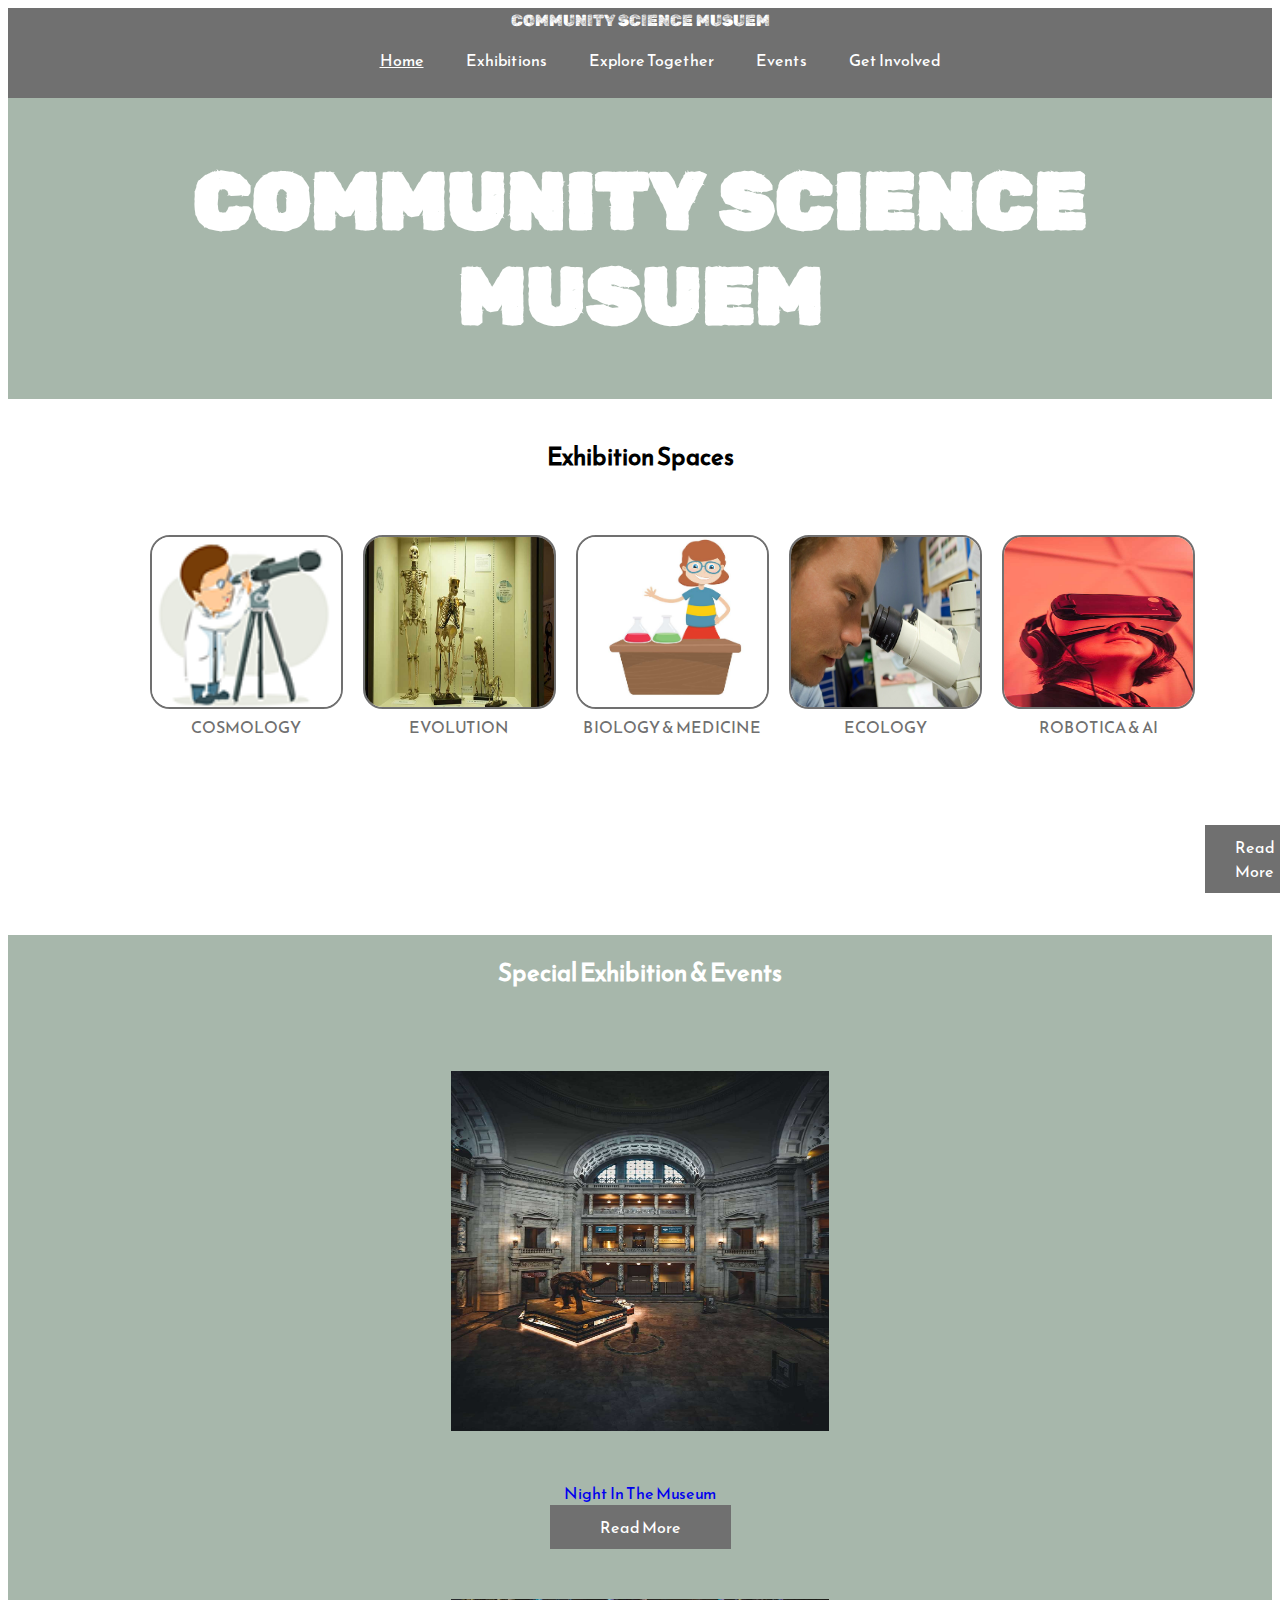
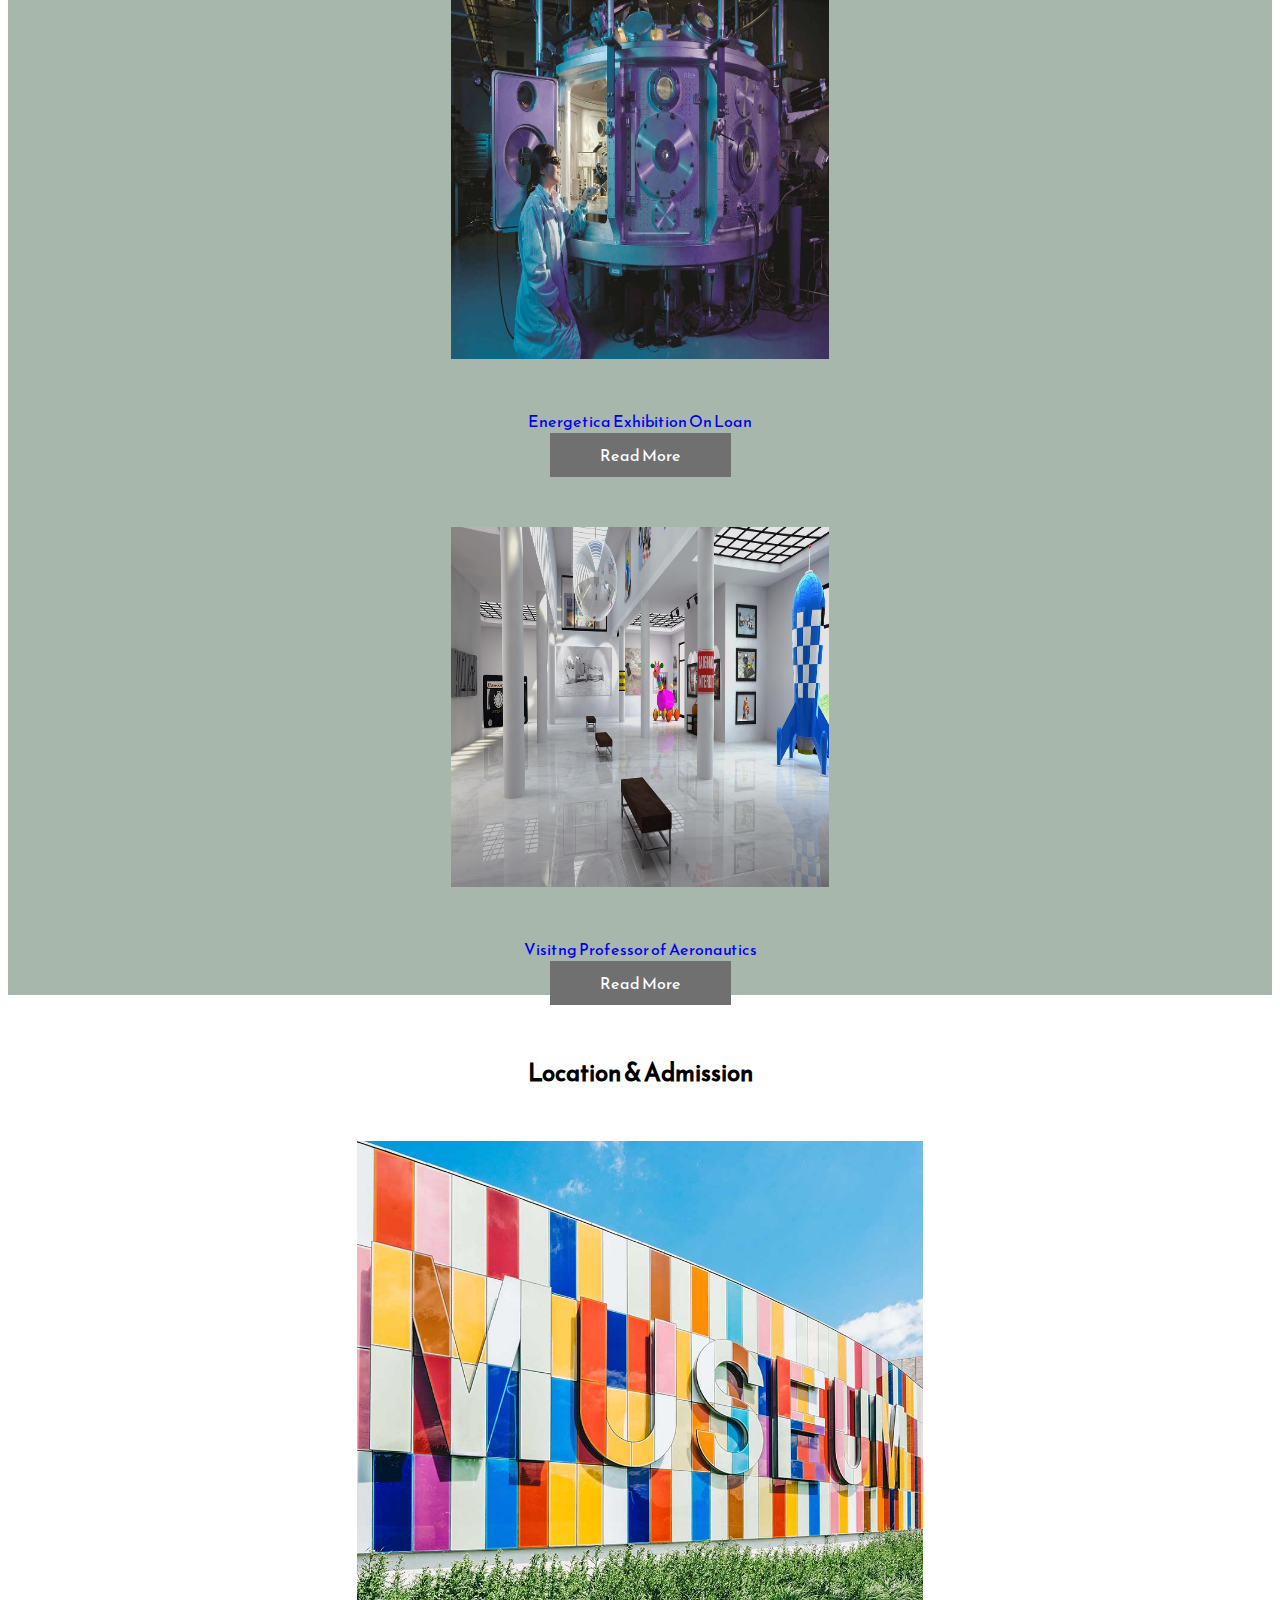
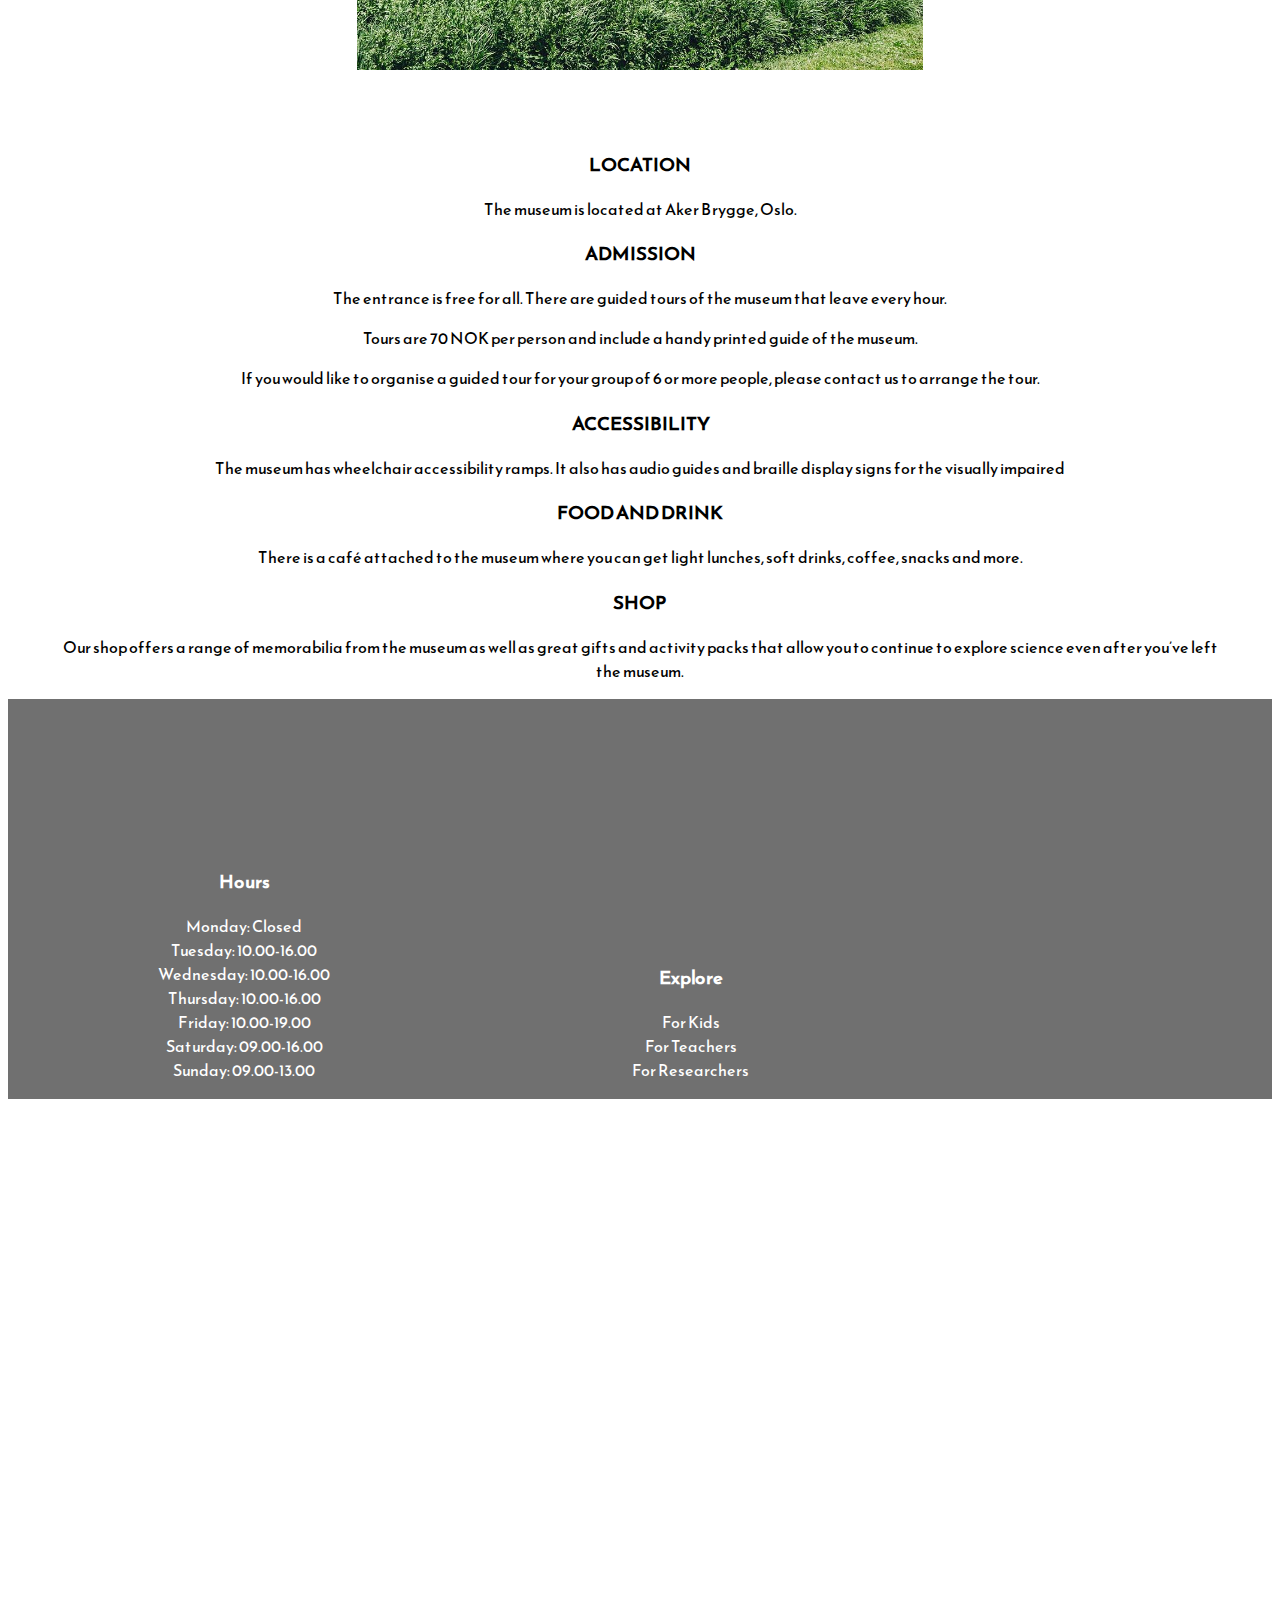
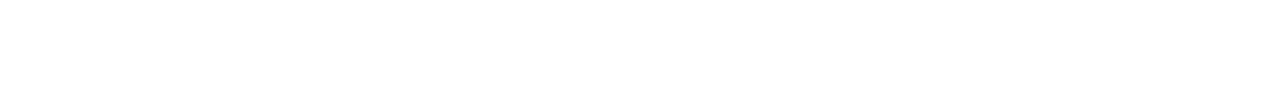
<file: index.html>
<!DOCTYPE html>
<html lang="en">
<head>
    <meta charset="UTF-8">
    <meta http-equiv="X-UA-Compatible" content="IE=edge"/>
    <meta name="viewport" content="width=device-width, initial-scale=1.0"/>
    <meta name="description" content="Community Science Museum"/>
    <title>Community Science Museum | Home</title>
    <link rel="stylesheet" href="css/styles.css"/>
</head>
<body>
    <header>
        <a href="index.html" class="logo">COMMUNITY SCIENCE MUSUEM</a>
        <nav>
            <ul>
                <li><a href="index.html" class="active">Home</a></li>
                <li><a href="exhibitions.html">Exhibitions</a></li>
                <li><a href="explore.html">Explore Together</a></li>
                <li><a href="events.html">Events</a></li>
                <li><a href="getinvolved.html">Get Involved</a></li>
            </ul>
        </nav>
    </header>
    <main>
        <section class="logohome">
            <h1 class="logohome">COMMUNITY SCIENCE MUSUEM</h1>
            <a href="index.html"></a>
        </section>
        <section>
            <h2>Exhibition Spaces</h2>
        </section>
        <section class="welcome">
        <div class="welcome-content">
            <img src="images/cosmology.png" alt="CosmologyPicture" class="welcome-images">
            <li><a href="exhibitions.html" class="welcome-text">Cosmology</a></li>
        </div>
        <div class="welcome-content">
            <img src="images/evolution.jpg" alt="EvolutionPicture" class="welcome-images">
            <li><a href="exhibitions.html" class="welcome-text">Evolution</a></li>
        </div>
        <div class="welcome-content">
            <img src="images/teacher.jpg" alt="Biology&MedicinePicture" class="welcome-images">
            <li><a href="exhibitions.html" class="welcome-text">Biology & Medicine</a></li>
        </div>
        <div class="welcome-content">
            <img src="images/ecology.jpg" alt="ecologyPicture" class="welcome-images">
            <li><a href="exhibitions.html" class="welcome-text">Ecology</a></li>
        </div>
        <div class="welcome-content">
            <img src="images/roboticsjpg.jpg" alt="RoboticsAIPicture" class="welcome-images">
            <li><a href="exhibitions.html" class="welcome-text">Robotica & AI</a></li>
        </div>
        <section class="cta">
             <a href="exhibitions.html">Read More</a>
        </section>
        </section>
        <section class="events">
            <h2>Special Exhibition & Events</h2>
            <div class="events-content">
                <img src="images/night.jpg" alt="NightInTheMuseum" class="events-images">
                <li><a href="events.html" class="events-text">Night In The Museum</a></li>
            </div>
            <div>
                <li><a href="events.html" class="cta-read">Read More</a></li>
            </div>
            <div class="events-content">
                <img src="images/energetica.jpg" alt="EnergeticaPicture" class="events-images">
                <li><a href="events.html" class="events-text">Energetica Exhibition On Loan</a></li>
            </div>
            <div>
                <li><a href="events.html" class="cta-read">Read More</a></li>
            </div>
            <div class="events-content">
                <img src="images/professor.jpg" alt="ProfessorPicture" class="events-images">
                <li><a href="events.html" class="events-text">Visitng Professor of Aeronautics</a></li>
            </div>
            <div>
                <li><a href="events.html" class="cta-read">Read More</a></li>
            </div>
        </section>
        <section class="location">
            <h2>Location & Admission</h2>
            <img src="images/Museum.jpg" alt="MuseumPicture" class="location-image">
            <div class="location-text">
                <h3>LOCATION</h3>
                <p>The museum is located at Aker Brygge, Oslo.</p>
                <h3>ADMISSION</h3>
                <p>The entrance is free for all. There are guided tours of the museum that leave every hour. 
                <p> Tours are 70 NOK per person and include a handy printed guide of the museum. 
                <p> If you would like to organise a guided tour for your group of 6 or more people, please contact us to arrange the tour.</p>
                <h3>ACCESSIBILITY</h3>
                <p>The museum has wheelchair accessibility ramps. It also has audio guides and braille display signs for the visually impaired</p>
                <h3>FOOD AND DRINK</h3>
                <p>There is a café attached to the museum where you can get light lunches, soft drinks, coffee, snacks and more.</p>
                <h3>SHOP</h3>
                <p>Our shop offers a range of memorabilia from the museum as well as great gifts and activity packs that allow you to continue to explore science even after you’ve left the museum.</p>
            </div>
        </section>
     </main>
     <footer>
        <section class="hours">
            <h3>Hours</h3>
                <li>Monday: Closed</li>
                <li>Tuesday: 10.00-16.00</li>
                <li>Wednesday: 10.00-16.00</li>
                <li>Thursday: 10.00-16.00</li>
                <li>Friday: 10.00-19.00</li>
                <li>Saturday: 09.00-16.00</li>
                <li>Sunday: 09.00-13.00</li>
        </section>
        <section class="explore">
            <h3>Explore</h3>
            <li><a href="explore.html">For Kids</a></li>
            <li><a href="explore.html">For Teachers</a></li>
            <li><a href="explore.html">For Researchers</a></li>
        </section>
        <section class="involved">
            <h3>Get Involved</h3>
            <li><a href="getinvolved.html">Support</a></li>
            <li><a href="getinvolved.html">Volunteer</a></li>
            <li><a href="getinvolved.html">Internship</a></li>
        </section>
        <section class="copyright">
            copyright &copy;
        </section>
     </footer>
</body>
</html>
</file>
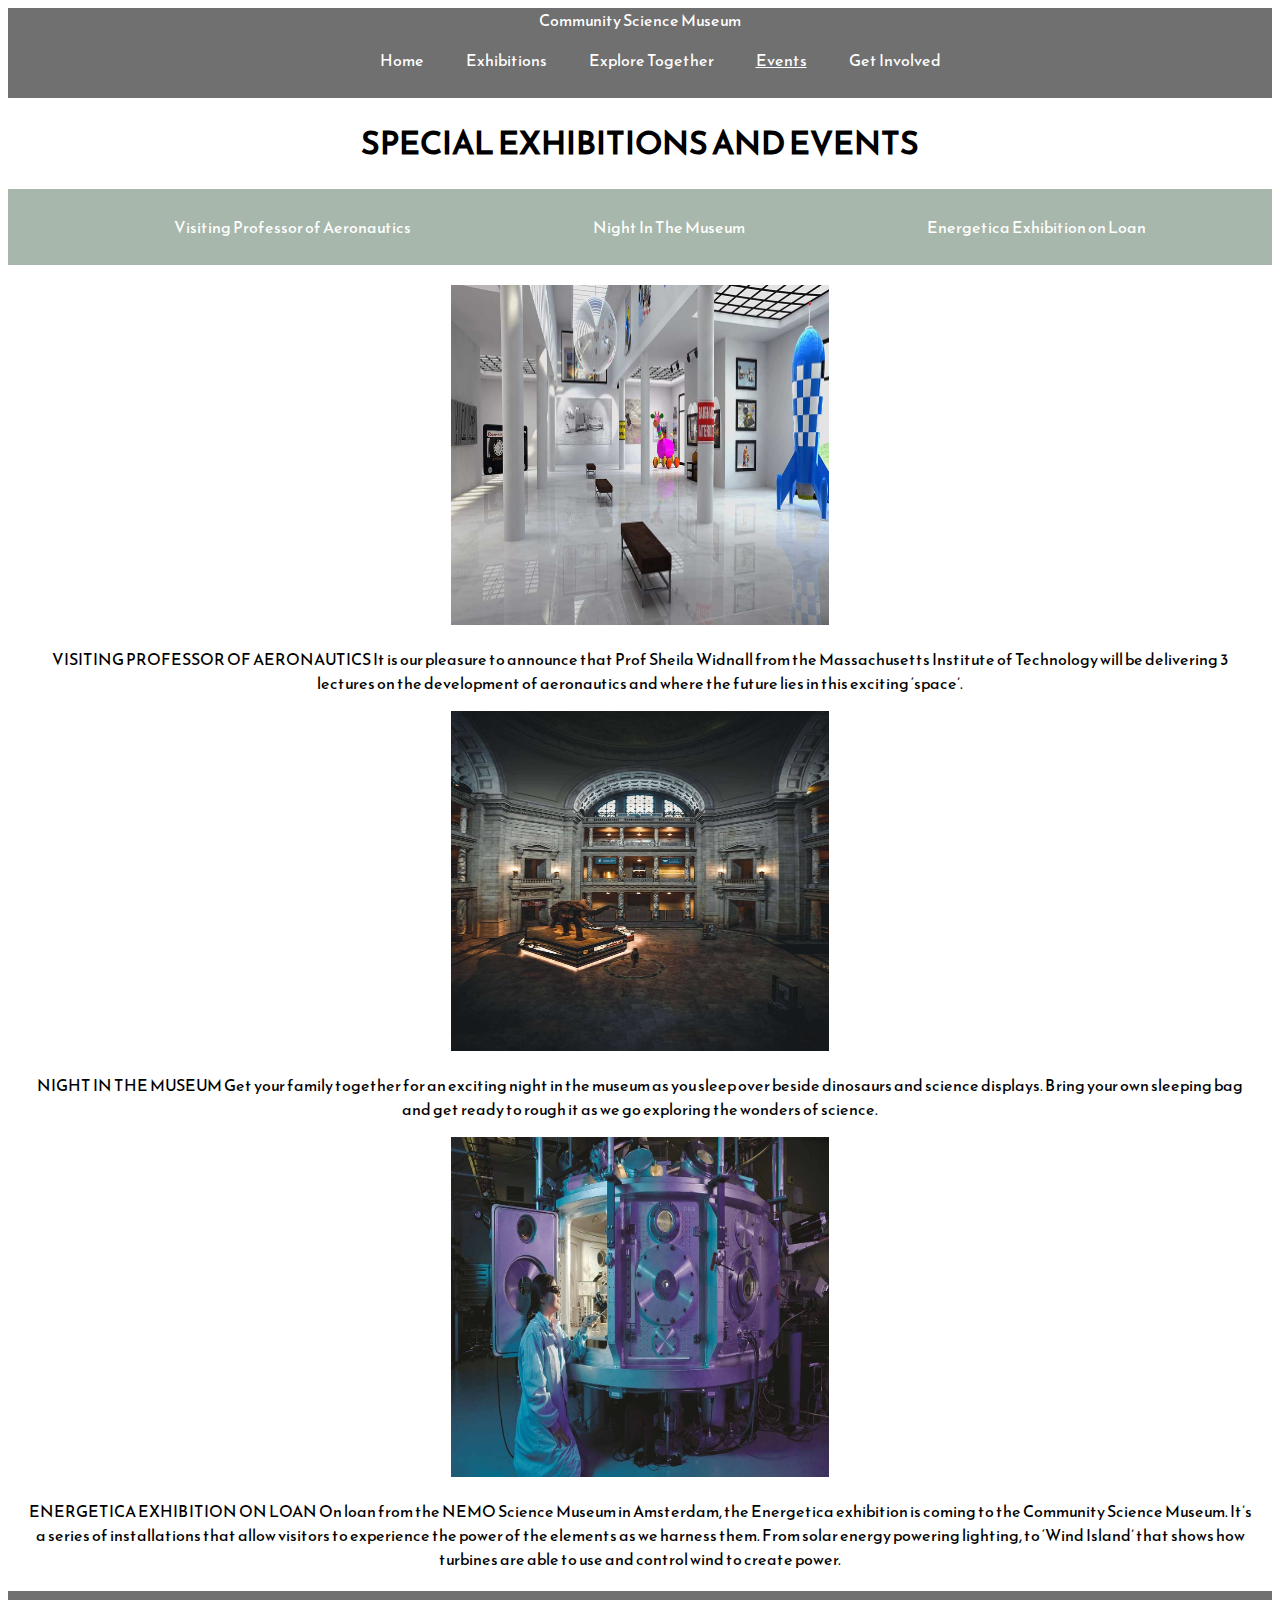
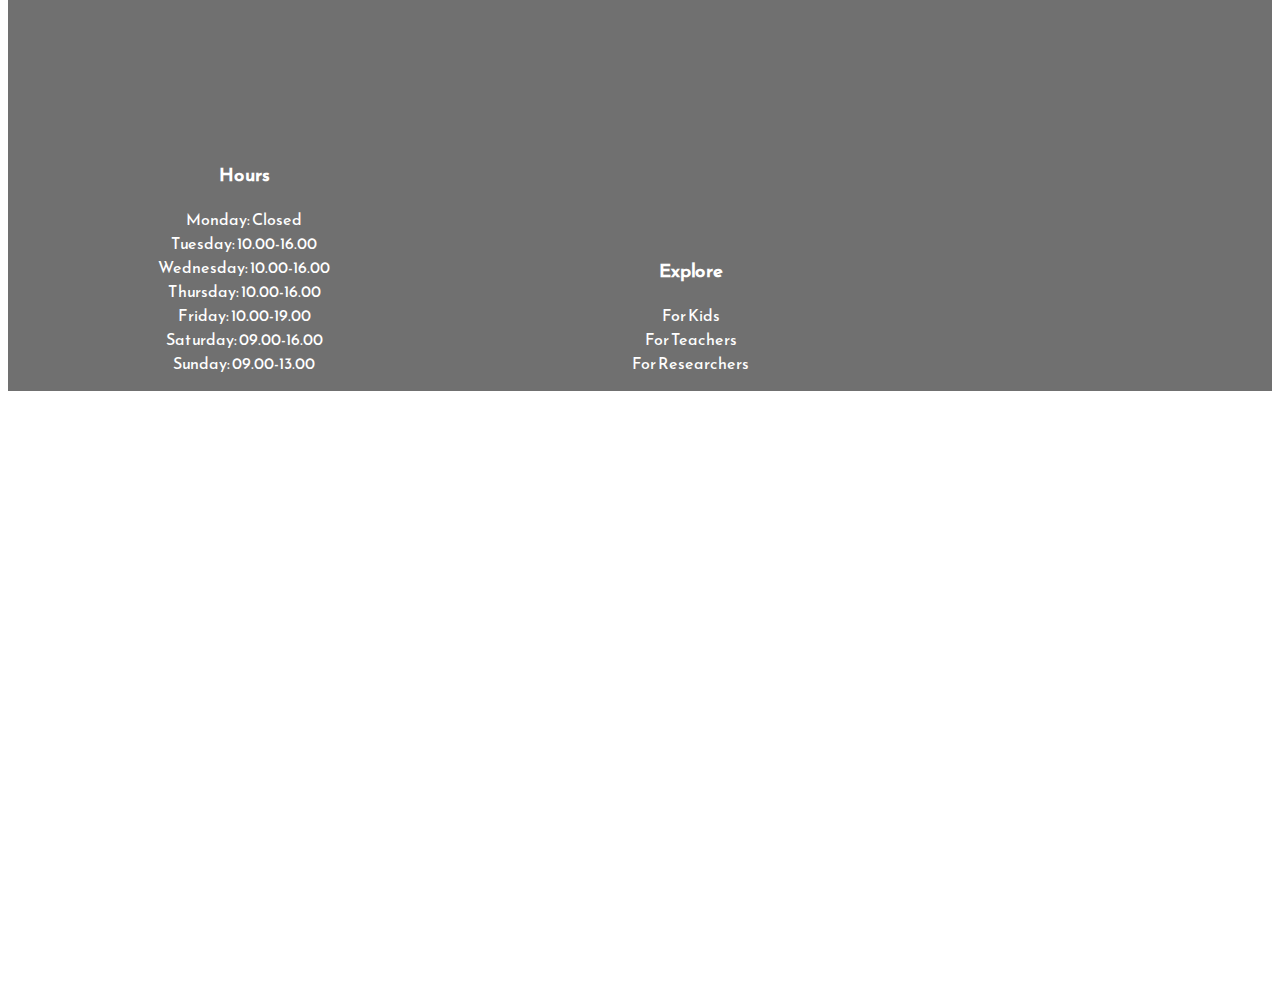
<file: events.html>
<!DOCTYPE html>
<html lang="en">
<head>
    <meta charset="UTF-8">
    <meta http-equiv="X-UA-Compatible" content="IE=edge"/>
    <meta name="viewport" content="width=device-width, initial-scale=1.0"/>
    <meta name="description" content="Community Science Museum"/>
    <title>Community Science Museum | Events</title>
    <link rel="stylesheet" href="css/styles.css"/>
</head>
<body>
    <header>
        <a href="index.html">Community Science Museum</a>
        <nav>
            <ul>
                <li><a href="index.html">Home</a></li>
                <li><a href="exhibitions.html">Exhibitions</a></li>
                <li><a href="explore.html">Explore Together</a></li>
                <li><a href="events.html" class="active">Events</a></li>
                <li><a href="getinvolved.html">Get Involved</a></li>
            </ul>
        </nav>
    </header>
    <main>
        <section>
            <h1>SPECIAL EXHIBITIONS AND EVENTS</h1>
        </section>
        <section class="menu">
            <nav>
                <ul>
                  <a href="#visiting">Visiting Professor of Aeronautics</a>
                  <a href="#night">Night In The Museum</a>
                  <a href="#energetica">Energetica Exhibition on Loan</a>
                </ul>
            </nav>
        </section>
        <section class="eventss">
            <div id="visiting">
                <img src="images/aeronautics1.jpg" alt="Visiting" class="eventss-images">
                <p> VISITING PROFESSOR OF AERONAUTICS It is our pleasure to announce that Prof Sheila Widnall from the Massachusetts Institute of Technology will be delivering 3 lectures on the development of aeronautics and where the future lies in this exciting ‘space’.</p>
            </div>
            <div id="night">
                <img src="images/night.jpg" alt="Night in the museum" class="eventss-images">
                <p>NIGHT IN THE MUSEUM Get your family together for an exciting night in the museum as you sleep over beside dinosaurs and science displays. Bring your own sleeping bag and get ready to rough it as we go exploring the wonders of science.</p>
            </div>
            <div id="energetica">
                <img src="images/energetica.jpg" alt="Energetica" class="eventss-images">
                <p>ENERGETICA EXHIBITION ON LOAN On loan from the NEMO Science Museum in Amsterdam, the Energetica exhibition is coming to the Community Science Museum. It’s a series of installations that allow visitors to experience the power of the elements as we harness them. From solar energy powering lighting, to ‘Wind Island’ that shows how turbines are able to use and control wind to create power.</p>
            </div>
        </section>
    </main>
     <footer>
        <section class="hours">
            <h3>Hours</h3>
                <li>Monday: Closed</li>
                <li>Tuesday: 10.00-16.00</li>
                <li>Wednesday: 10.00-16.00</li>
                <li>Thursday: 10.00-16.00</li>
                <li>Friday: 10.00-19.00</li>
                <li>Saturday: 09.00-16.00</li>
                <li>Sunday: 09.00-13.00</li>
        </section>
        <section class="explore">
            <h3>Explore</h3>
            <li><a href="explore.html">For Kids</a></li>
            <li><a href="explore.html">For Teachers</a></li>
            <li><a href="explore.html">For Researchers</a></li>
        </section>
        <section class="involved">
            <h3>Get Involved</h3>
            <li><a href="getinvolved.html">Support</a></li>
            <li><a href="getinvolved.html">Volunteer</a></li>
            <li><a href="getinvolved.html">Internship</a></li>
        </section>
        <section class="copyright">
            copyright &copy;
        </section>
     </footer>
</body>
</html>
</file>
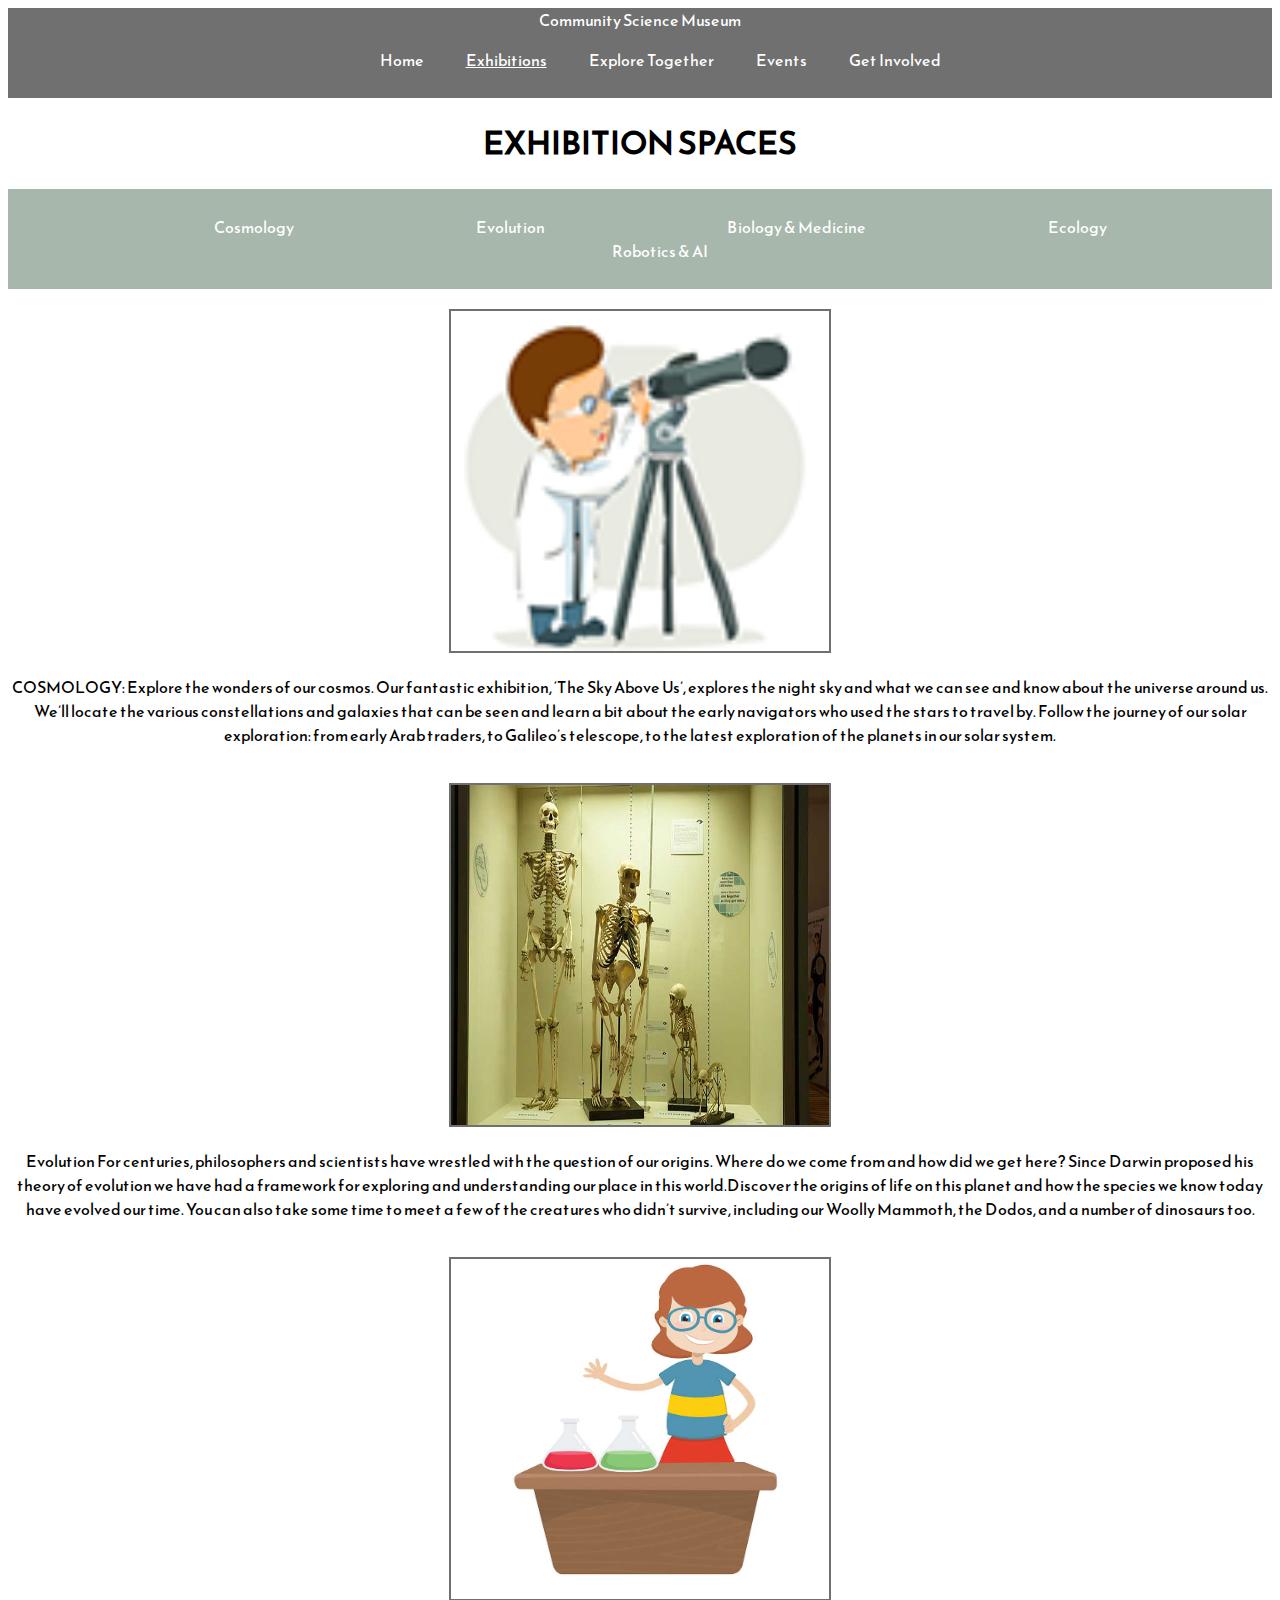
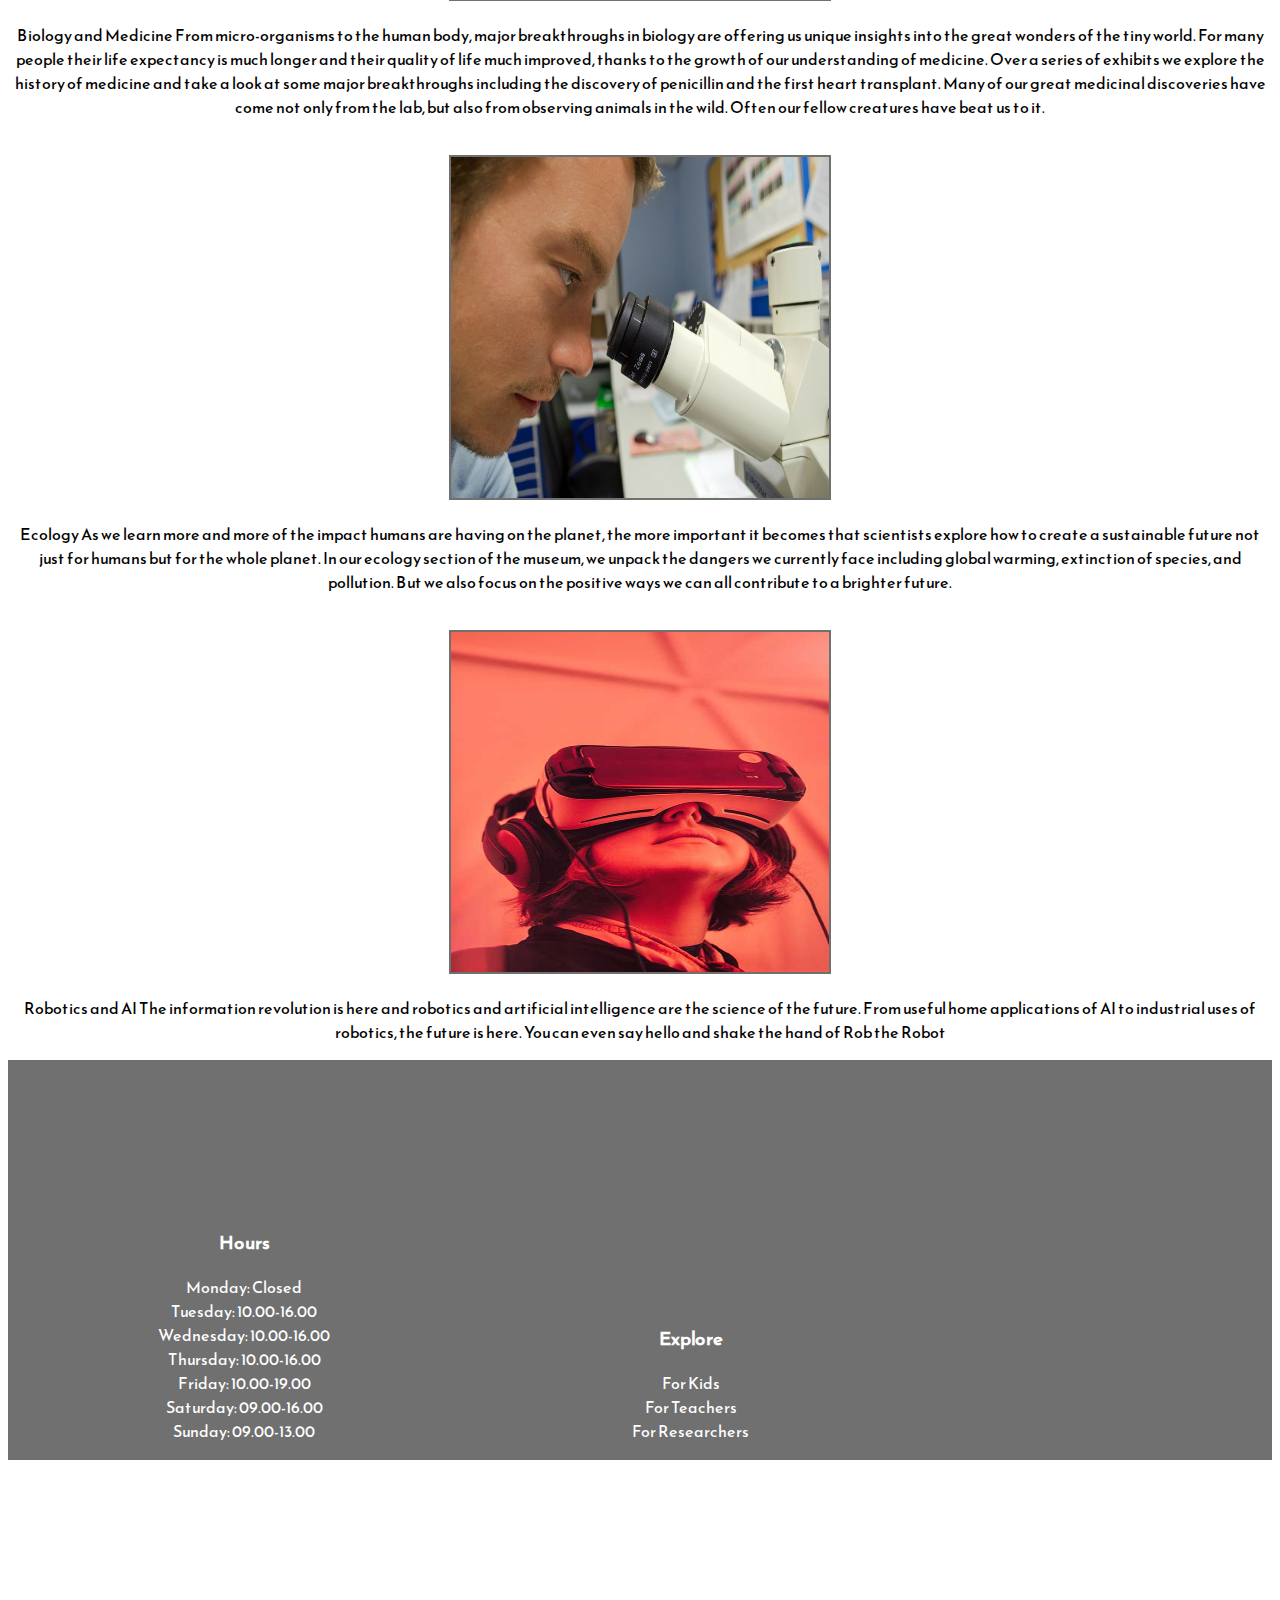
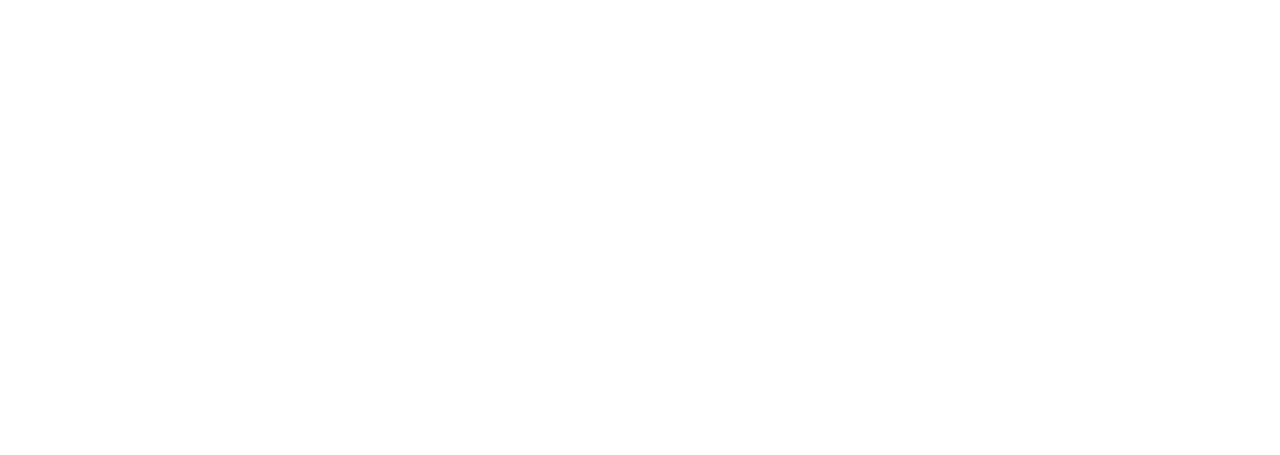
<file: exhibitions.html>
<!DOCTYPE html>
<html lang="en">
<head>
    <meta charset="UTF-8">
    <meta http-equiv="X-UA-Compatible" content="IE=edge"/>
    <meta name="viewport" content="width=device-width, initial-scale=1.0"/>
    <meta name="description" content="Community Science Museum"/>
    <title>Community Science Museum | Exhibitions</title>
    <link rel="stylesheet" href="css/styles.css"/>
</head>
<body>
    <header>
        <a href="index.html">Community Science Museum</a>
        <nav>
            <ul>
                <li><a href="index.html">Home</a></li>
                <li><a href="exhibitions.html" class="active">Exhibitions</a></li>
                <li><a href="explore.html">Explore Together</a></li>
                <li><a href="events.html">Events</a></li>
                <li><a href="getinvolved.html">Get Involved</a></li>
            </ul>
        </nav>
    </header>
    <main>
        <section>
            <h1>EXHIBITION SPACES</h1>
        </section>
        <section class="menu">
            <nav>
                <ul>
                    <a href="#cosmology">Cosmology</a> 
                    <a href="#evolution">Evolution</a>
                    <a href="#biology">Biology & Medicine</a>
                    <a href="#ecology">Ecology</a></li>
                    <a href="#robotics">Robotics & AI</a>
                </ul>
            </nav>
        </section>
        <section class="ex">
            <div id="cosmology">
                <img src="images/cosmology.png" class="ex-images">
                <p class="ex-text">COSMOLOGY: Explore the wonders of our cosmos. Our fantastic exhibition, ‘The Sky Above Us’, explores the night sky and what we can see and know about the universe around us. We’ll locate the various constellations and galaxies that can be seen and learn a bit about the early navigators who used the stars to travel by.
                    Follow the journey of our solar exploration: from early Arab traders, to Galileo’s telescope, to the latest exploration of the planets in our solar system.</p>
            </div>
            <div id="evolution">
                <img src="images/evolution.jpg" class="ex-images">
                <p class="ex-text">Evolution For centuries, philosophers and scientists have wrestled with the question of our origins. Where do we come from and how did we get here? Since Darwin proposed his theory of evolution we have had a framework for exploring and understanding our place in this world.Discover the origins of life on this planet and how the species we know today have evolved our time. You can also take some time to meet a few of the creatures who didn’t survive, including our Woolly Mammoth, the Dodos, and a number of dinosaurs too.</p>
            </div>
            <div id="biology">
                <img src="images/teacher.jpg" alt="BiologyandMedicine" class="ex-images">
                <p class="ex-text">Biology and Medicine From micro-organisms to the human body, major breakthroughs in biology are offering us unique insights into the great wonders of the tiny world. For many people their life expectancy is much longer and their quality of life much improved, thanks to the growth of our understanding of medicine. Over a series of exhibits we explore the history of medicine and take a look at some major breakthroughs including the discovery of penicillin and the first heart transplant. Many of our great medicinal discoveries have come not only from the lab, but also from observing animals in the wild. Often our fellow creatures have beat us to it.</p>
            </div>
            <div id="ecology">
                <img src="images/ecology.jpg" alt="Ecology" class="ex-images">
                <p class="ex-text">Ecology As we learn more and more of the impact humans are having on the planet, the more important it becomes that scientists explore how to create a sustainable future not just for humans but for the whole planet. In our ecology section of the museum, we unpack the dangers we currently face including global warming, extinction of species, and pollution. But we also focus on the positive ways we can all contribute to a brighter future.</p>
            </div>
            <div id="robotics" class="ex-rob">
                <img src="images/roboticsjpg.jpg" alt="Robotics&AI" class="ex-images">
                <p class="ex-text">Robotics and AI The information revolution is here and robotics and artificial intelligence are the science of the future. From useful home applications of AI to industrial uses of robotics, the future is here. You can even say hello and shake the hand of Rob the Robot</p>
            </div>
        </section>
    </main>
     <footer>
        <section class="hours">
            <h3>Hours</h3>
                <li>Monday: Closed</li>
                <li>Tuesday: 10.00-16.00</li>
                <li>Wednesday: 10.00-16.00</li>
                <li>Thursday: 10.00-16.00</li>
                <li>Friday: 10.00-19.00</li>
                <li>Saturday: 09.00-16.00</li>
                <li>Sunday: 09.00-13.00</li>
        </section>
        <section class="explore">
            <h3>Explore</h3>
            <li><a href="explore.html">For Kids</a></li>
            <li><a href="explore.html">For Teachers</a></li>
            <li><a href="explore.html">For Researchers</a></li>
        </section>
        <section class="involved">
            <h3>Get Involved</h3>
            <li><a href="getinvolved.html">Support</a></li>
            <li><a href="getinvolved.html">Volunteer</a></li>
            <li><a href="getinvolved.html">Internship</a></li>
        </section>
        <section class="copyright">
            copyright &copy;
        </section>
     </footer>
</body>
</html>
</file>
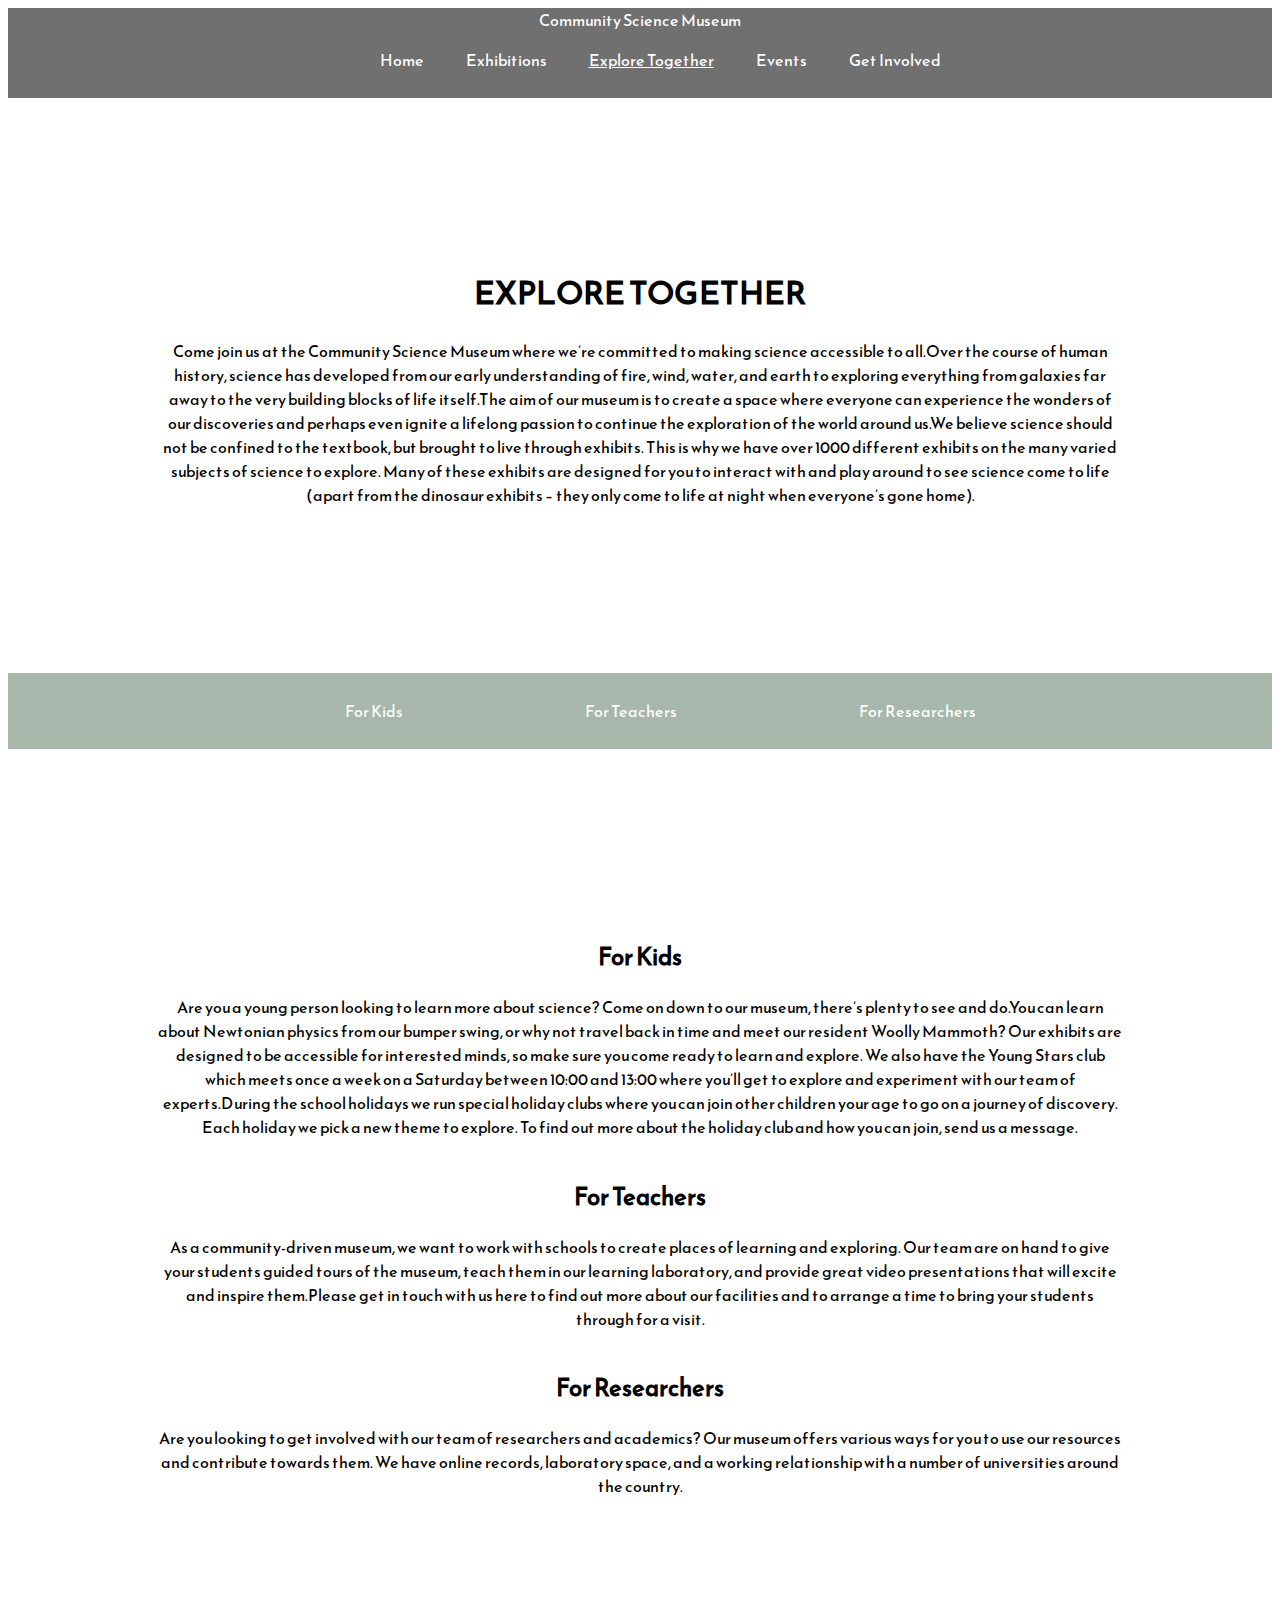
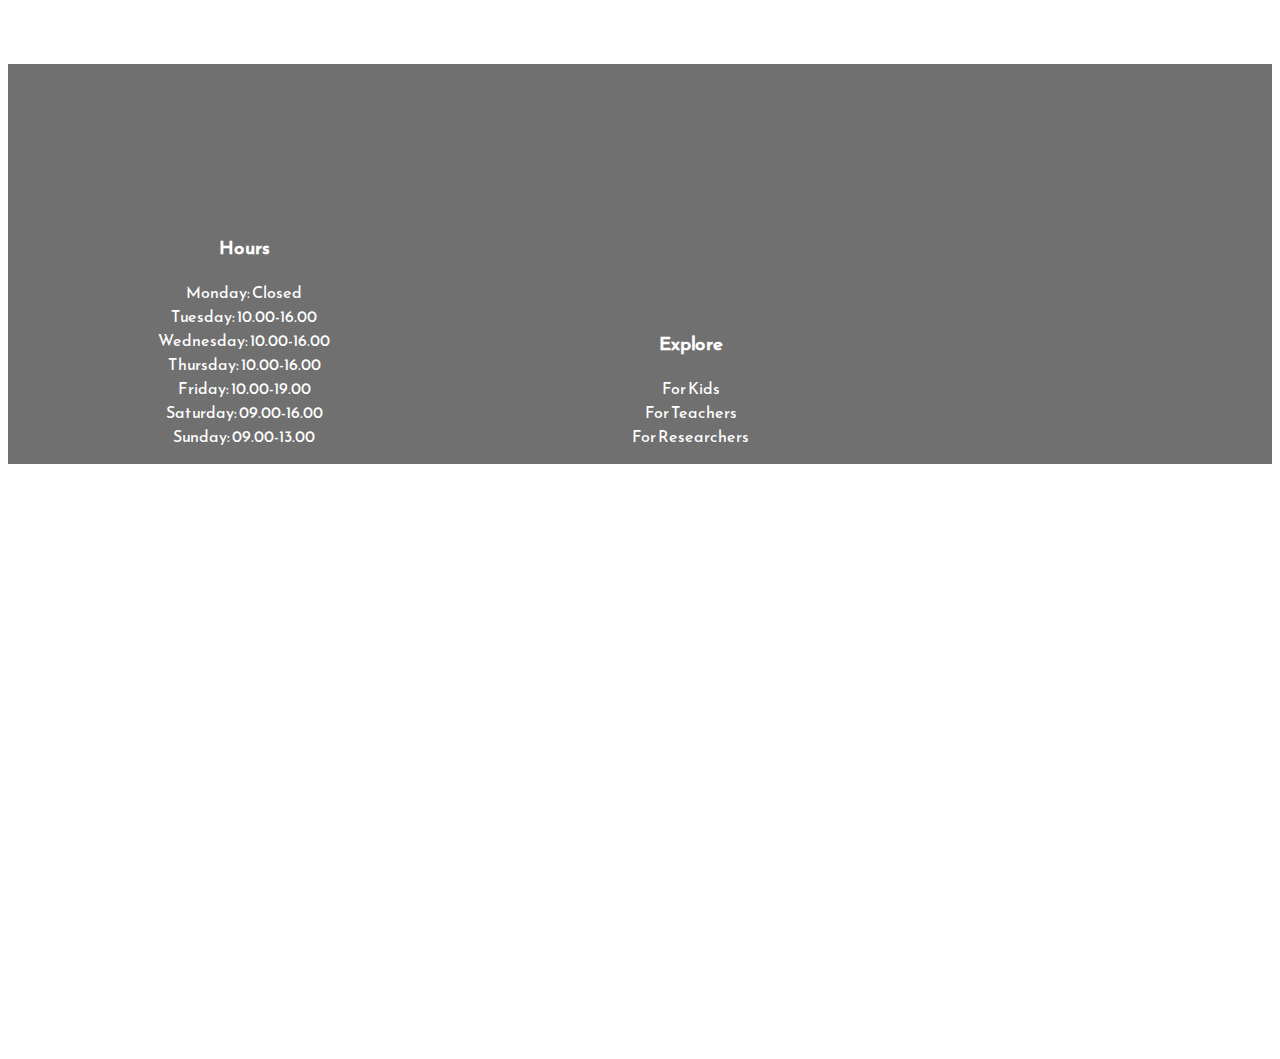
<file: explore.html>
<!DOCTYPE html>
<html lang="en">
<head>
    <meta charset="UTF-8">
    <meta http-equiv="X-UA-Compatible" content="IE=edge"/>
    <meta name="viewport" content="width=device-width, initial-scale=1.0"/>
    <meta name="description" content="Community Science Museum"/>
    <title>Community Science Museum | Explore</title>
    <link rel="stylesheet" href="css/styles.css"/>
</head>
<body>
    <header>
        <a href="index.html">Community Science Museum</a>
        <nav>
            <ul>
                <li><a href="index.html">Home</a></li>
                <li><a href="exhibitions.html">Exhibitions</a></li>
                <li><a href="explore.html" class="active">Explore Together</a></li>
                <li><a href="events.html">Events</a></li>
                <li><a href="getinvolved.html">Get Involved</a></li>
            </ul>
        </nav>
    </header>
    <main>
        <section class="explore">
            <h1>EXPLORE TOGETHER</h1>
            <p>Come join us at the Community Science Museum where we’re committed to making science accessible to all.Over the course of human history, science has developed from our early understanding of fire, wind, water, and earth to exploring everything from galaxies far away to the very building blocks of life itself.The aim of our museum is to create a space where everyone can experience the wonders of our discoveries and perhaps even ignite a lifelong passion to continue the exploration of the world around us.We believe science should not be confined to the textbook, but brought to live through exhibits. This is why we have over 1000 different exhibits on the many varied subjects of science to explore. Many of these exhibits are designed for you to interact with and play around to see science come to life (apart from the dinosaur exhibits – they only come to life at night when everyone’s gone home).</p>
        </section>
        <section class="menu">
            <nav>
                <ul>
                    <a href="#kids">For Kids</a> 
                    <a href="#teachers">For Teachers</a>
                    <a href="#researchers">For Researchers</a>
                </ul>
            </nav>
        </section> 
        <section class="explore">
            <div id="kids">
                <h2>For Kids</h2>
                <p>Are you a young person looking to learn more about science? Come on down to our museum, there’s plenty to see and do.You can learn about Newtonian physics from our bumper swing, or why not travel back in time and meet our resident Woolly Mammoth? Our exhibits are designed to be accessible for interested minds, so make sure you come ready to learn and explore. We also have the Young Stars club which meets once a week on a Saturday between 10:00 and 13:00 where you’ll get to explore and experiment with our team of experts.During the school holidays we run special holiday clubs where you can join other children your age to go on a journey of discovery. Each holiday we pick a new theme to explore. To find out more about the holiday club and how you can join, send us a message.</p>
            </div>
            <div id="teachers">
                <h2>For Teachers</h2>
                <p>As a community-driven museum, we want to work with schools to create places of learning and exploring. Our team are on hand to give your students guided tours of the museum, teach them in our learning laboratory, and provide great video presentations that will excite and inspire them.Please get in touch with us here to find out more about our facilities and to arrange a time to bring your students through for a visit.</p>
            </div>
            <div id="researchers">
                <h2>For Researchers</h2>
                <p>Are you looking to get involved with our team of researchers and academics? Our museum offers various ways for you to use our resources and contribute towards them. We have online records, laboratory space, and a working relationship with a number of universities around the country.</p>
            </div>
        </section>    
    </main>
     <footer>
        <section class="hours">
            <h3>Hours</h3>
                <li>Monday: Closed</li>
                <li>Tuesday: 10.00-16.00</li>
                <li>Wednesday: 10.00-16.00</li>
                <li>Thursday: 10.00-16.00</li>
                <li>Friday: 10.00-19.00</li>
                <li>Saturday: 09.00-16.00</li>
                <li>Sunday: 09.00-13.00</li>
        </section>
        <section class="explore">
            <h3>Explore</h3>
            <li><a href="explore.html">For Kids</a></li>
            <li><a href="explore.html">For Teachers</a></li>
            <li><a href="explore.html">For Researchers</a></li>
        </section>
        <section class="involved">
            <h3>Get Involved</h3>
            <li><a href="getinvolved.html">Support</a></li>
            <li><a href="getinvolved.html">Volunteer</a></li>
            <li><a href="getinvolved.html">Internship</a></li>
        </section>
        <section class="copyright">
            copyright &copy;
        </section>
     </footer>
</body>
</html>
</file>
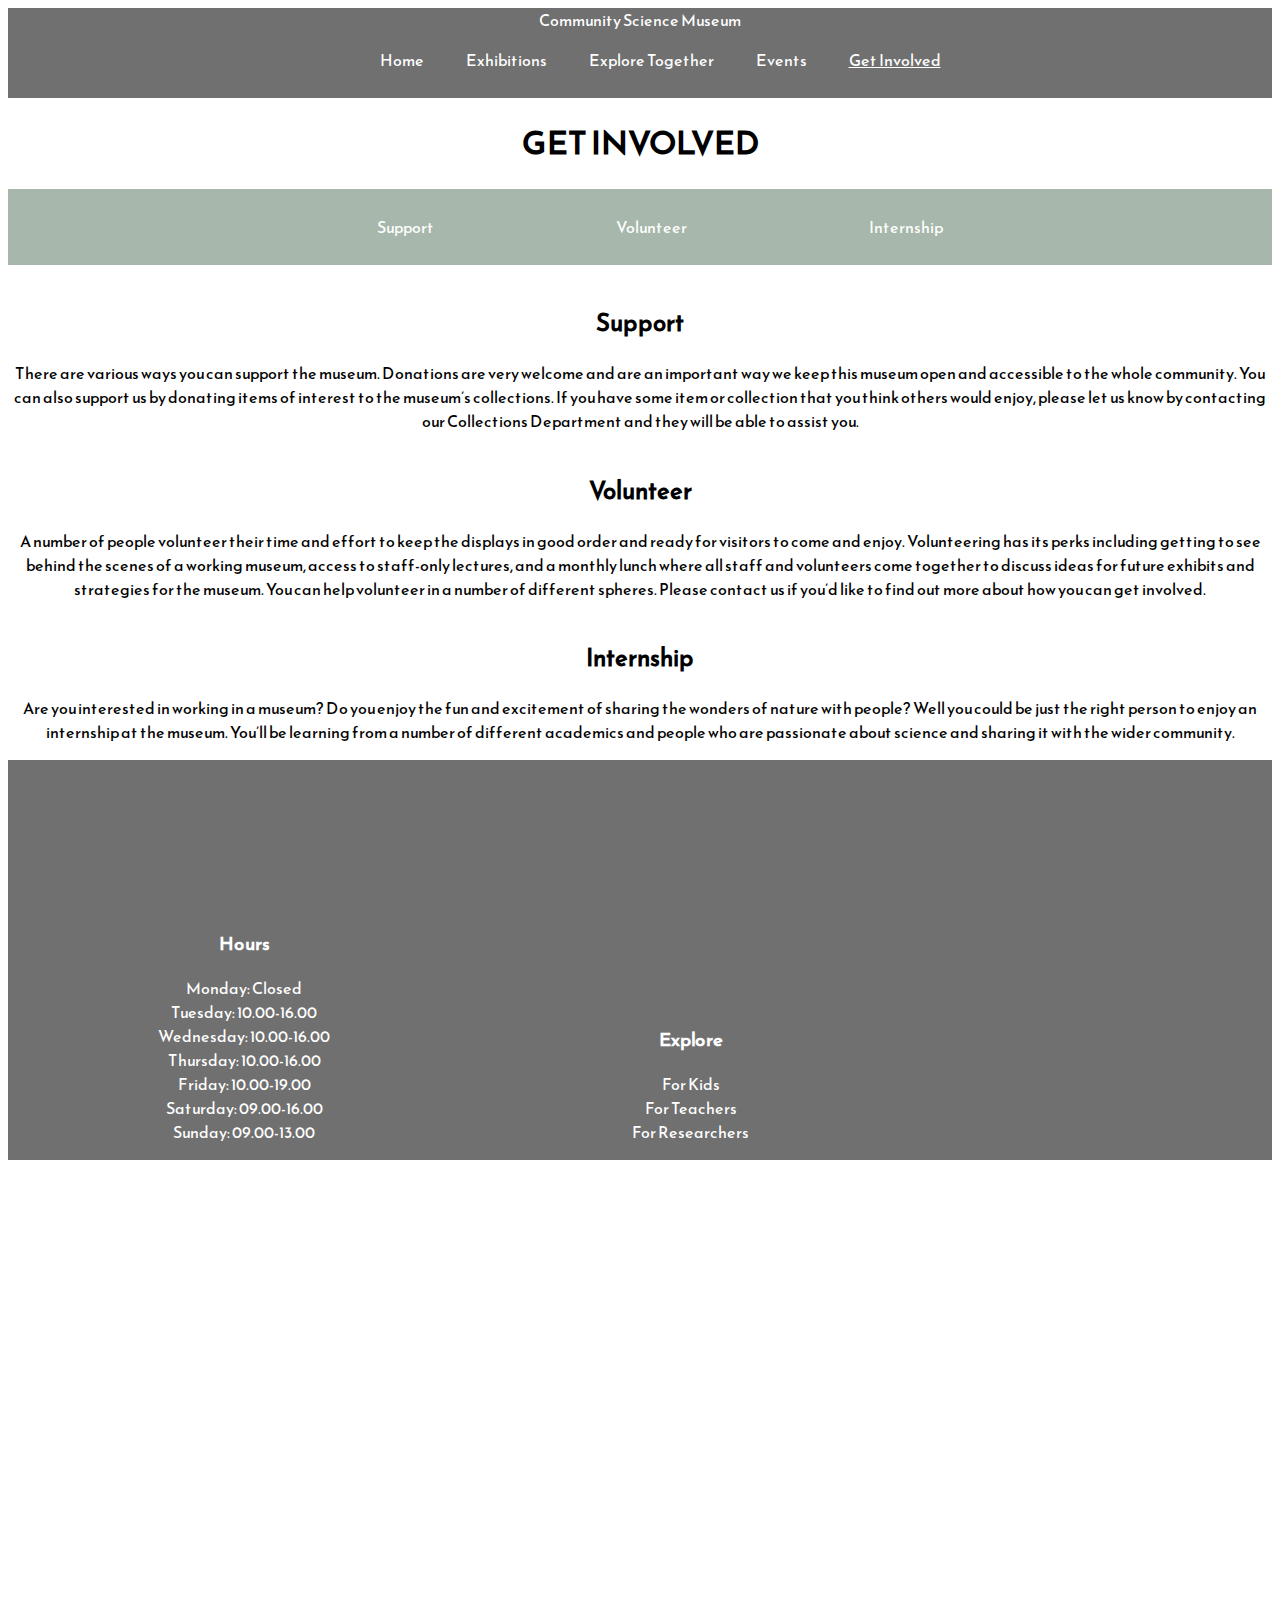
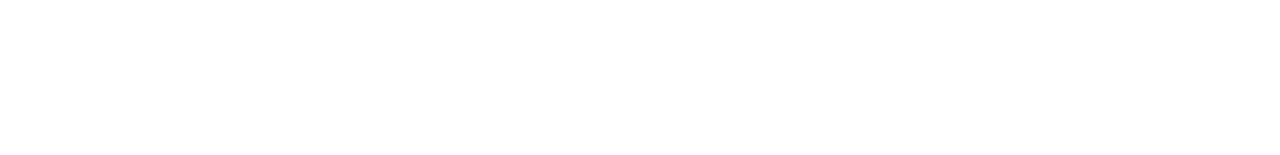
<file: getinvolved.html>
<!DOCTYPE html>
<html lang="en">
<head>
    <meta charset="UTF-8">
    <meta http-equiv="X-UA-Compatible" content="IE=edge"/>
    <meta name="viewport" content="width=device-width, initial-scale=1.0"/>
    <meta name="description" content="Community Science Museum"/>
    <title>Community Science Museum | Get Involved</title>
    <link rel="stylesheet" href="css/styles.css"/>
</head>
<body>
    <header>
        <a href="index.html">Community Science Museum</a>
        <nav>
            <ul>
                <li><a href="index.html">Home</a></li>
                <li><a href="exhibitions.html">Exhibitions</a></li>
                <li><a href="explore.html">Explore Together</a></li>
                <li><a href="events.html">Events</a></li>
                <li><a href="getinvolved.html" class="active">Get Involved</a></li>
            </ul>
        </nav>
    </header>
    <main>
        <section>
            <h1>GET INVOLVED</h1>
        </section>
        <section class="menu">
            <nav>
                <ul>
                  <a href="#support">Support</a>
                  <a href="#volunteer">Volunteer</a>
                  <a href="#internship">Internship</a>
                </ul>
            </nav>
        </section>
        <section class="g-involved">
            <div id="support">
            <h2>Support</h2>
            <p>There are various ways you can support the museum. Donations are very welcome and are an important way we keep this museum open and accessible to the whole community. You can also support us by donating items of interest to the museum’s collections. If you have some item or collection that you think others would enjoy, please let us know by contacting our Collections Department and they will be able to assist you.</p>
        </div>
        <div id="volunteer">
            <h2>Volunteer</h2>
            <p>A number of people volunteer their time and effort to keep the displays in good order and ready for visitors to come and enjoy. Volunteering has its perks including getting to see behind the scenes of a working museum, access to staff-only lectures, and a monthly lunch where all staff and volunteers come together to discuss ideas for future exhibits and strategies for the museum. You can help volunteer in a number of different spheres. Please contact us if you’d like to find out more about how you can get involved.</p>
        </div>
        <div id="internship">
            <h2>Internship</h2>
            <p>Are you interested in working in a museum? Do you enjoy the fun and excitement of sharing the wonders of nature with people? Well you could be just the right person to enjoy an internship at the museum. You’ll be learning from a number of different academics and people who are passionate about science and sharing it with the wider community.</p>
        </div>
        </section>
    </main>
     <footer>
        <section class="hours">
            <h3>Hours</h3>
                <li>Monday: Closed</li>
                <li>Tuesday: 10.00-16.00</li>
                <li>Wednesday: 10.00-16.00</li>
                <li>Thursday: 10.00-16.00</li>
                <li>Friday: 10.00-19.00</li>
                <li>Saturday: 09.00-16.00</li>
                <li>Sunday: 09.00-13.00</li>
        </section>
        <section class="explore">
            <h3>Explore</h3>
            <li><a href="explore.html">For Kids</a></li>
            <li><a href="explore.html">For Teachers</a></li>
            <li><a href="explore.html">For Researchers</a></li>
        </section>
        <section class="involved">
            <h3>Get Involved</h3>
            <li><a href="getinvolved.html">Support</a></li>
            <li><a href="getinvolved.html">Volunteer</a></li>
            <li><a href="getinvolved.html">Internship</a></li>
        </section>
        <section class="copyright">
            copyright &copy;
        </section>
     </footer>
</body>
</html>
</file>
<file: css/styles.css>
@font-face {
    font-family: "Reem Kufi Ink";
    src: url(../Fonts/Reem_Kufi_Ink/ReemKufiInk-Regular.ttf) format(truetype);
}

@font-face {
    font-family: "Rubik Dirt";
    src: url(../Fonts/Rubik_Dirt/RubikDirt-Regular.ttf) format(truetype);
}

body {
    font-family: "Reem Kufi Ink";
    background-size: cover;
    min-height: 100%;
    position: relative;
}

.logohome {
    font-family: "Rubik Dirt";
    color: white;
    text-align: center;
    font-size: 80px;
    background-color: #A7B7AB;
    padding: 1px;
}

.logo {
    font-family: "Rubik Dirt";
    color: white;
}

header{
    background-color: #707070;
    color: white;
    width: 100%;
    height: 90px;
    text-align: center;
    width: 100%;
    min-height: 90px;
}

header a{
    color: white;
    padding: 20px;
}

/* Links */
a {
    text-decoration: none;
}



.active {
    text-decoration: underline;
}


footer {
    background-color: #707070;
    color: white;
    width: 100%;
    height: 400px;
    bottom: 0;
}

footer a{
    color: white;
}

.cta-read {
    background-color: #707070;
    color: white;
    padding: 10px 50px;
}


nav li {
    display: inline;
}


div li {
    display: inline;
}


footer {
    list-style: none;
}

.welcome {
    position: relative;
    min-height: 40vh;
    max-width: 1000px;
    margin: 50px auto;
    display: flex;
}

.welcome-text {
    color: #707070;
    text-transform: uppercase;
}

.welcome-content {
    text-align: center;
    flex: 6;
    padding: 10px;
}

.welcome-images {
    width: 5cm;
    height: 4.5cm;
    border-radius: 20px;
    border: 2px solid;
    border-color: #707070;
}

.cta a{
    background-color: #707070;
    color: white;
    position: absolute;
    margin-top: 300px;
    padding: 10px 30px;
}


.events-images {
    width: 10cm;
    height: 9cm;
    position: relative;
    display: flex;
    margin: 50px auto;
    min-height: 40vh;
    max-width: 1000px;
}

.events-content {
    text-align: center;
    flex: 3;
    padding: 10px;
    
}

.events {
    background-color: #A7B7AB;
    text-align: center;
    color: white;
    max-height: 300vh;
}

.location-image {
    width: 15cm;
    height: 14cm;
    position: relative;
    display: flex;
    align-items: center;
    margin: 50px auto;
}

h1,
h2 {
    text-align: center;
}

.menu {
    text-align: center;
    background-color: #A7B7AB;
    padding: 10px 20px;
}

.menu a {
    padding: 10px 90px;
    color: white;
}


.hours, 
.explore,
.involved {
    display: inline-block;
    text-align: center;
    padding: 150px;
    margin-top: 0px;
}

.events-logo {
    padding-top: 20px;
}

.location-text {
    text-align: center;
    margin-left: 50px;
    margin-right: 50px;
    margin-top: 80px;
}

.location,
h2 {
    padding-top: 20px;
}

/* Exhibitons */

.ex {
    text-align: center;
}

.ex-images {
    width: 10cm;
    height: 9cm;
    border: 2px solid;
    border-color: #707070;
    margin-top: 20px;
}

/* Explore */

.explore {
    text-align: center;
}

/* Events */

.eventss {
    text-align: center;
    margin: 20px;
}

.eventss-images {
    width: 10cm;
    height: 9cm;
}

.g-involved {
    text-align: center;
}
</file>
